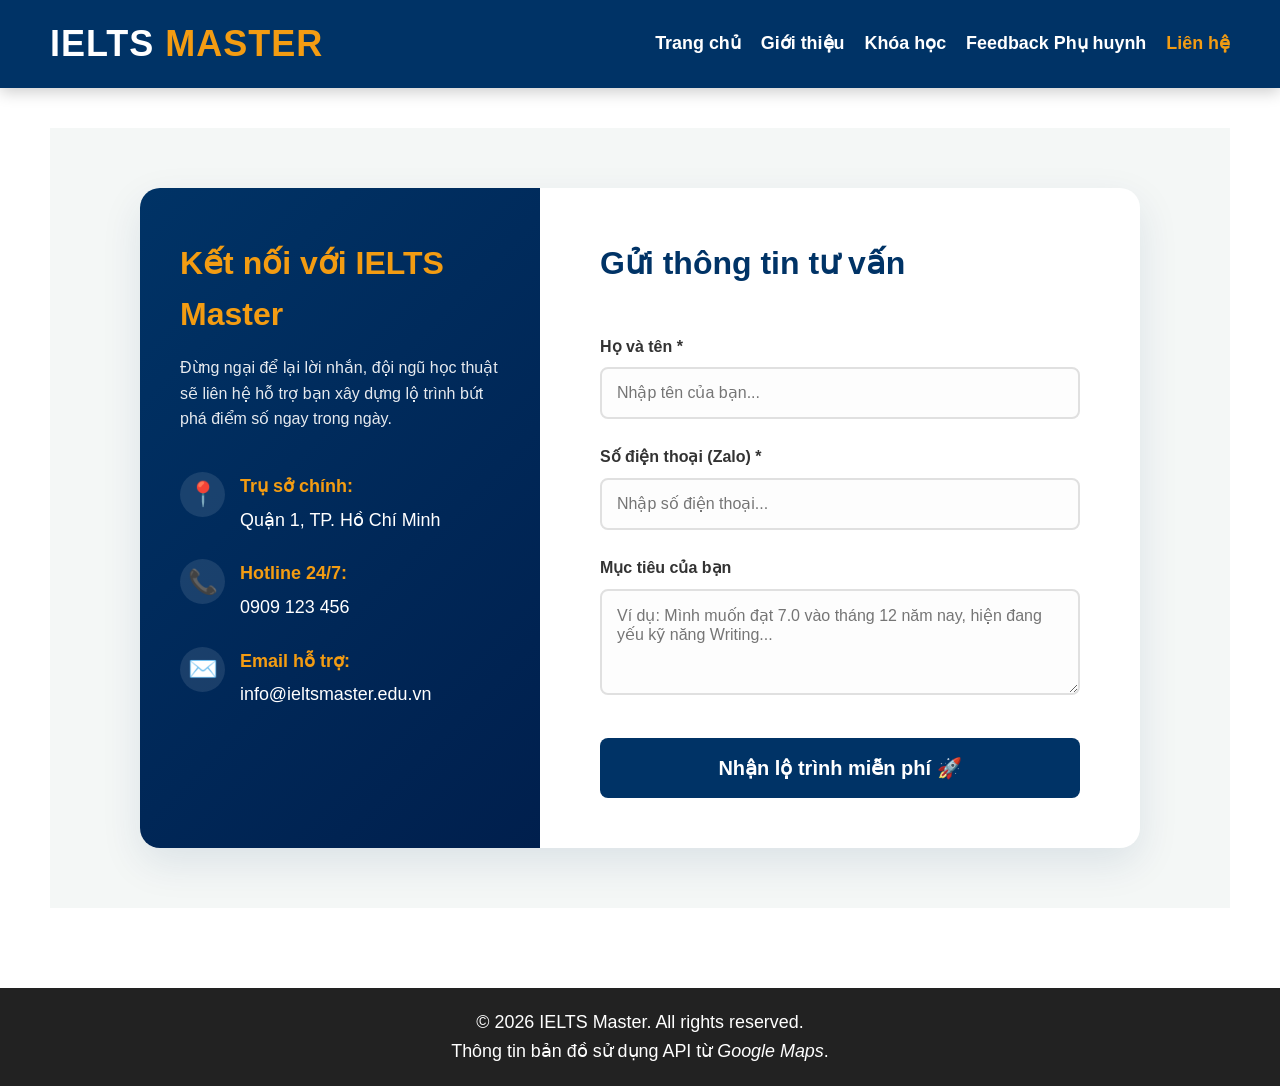
<file: contact.html>
<!DOCTYPE html>
<html lang="vi">
<head>
    <meta charset="UTF-8">
    <meta name="viewport" content="width=device-width, initial-scale=1.0">
    <title>Liên hệ | Trung tâm IELTS Master</title>
    <link rel="stylesheet" href="css/style.css">
</head>
<body>
    <header>
        <div class="logo">
            <a href="index.html" class="text-logo">IELTS <span class="highlight">MASTER</span></a>
        </div>
       <nav>
    <ul>
        <li><a href="index.html">Trang chủ</a></li>
        <li><a href="about.html">Giới thiệu</a></li>
        <li><a href="courses.html">Khóa học</a></li>
        <li><a href="feedback.html">Feedback Phụ huynh</a></li>
        <li><a href="contact.html" class="active">Liên hệ</a></li>
    </ul>
</nav>
    </header>

    <main>
        <section class="contact-wrapper">
            <div class="contact-card">
                
                <!-- Cột trái: Thông tin liên hệ nền Xanh Navy -->
                <div class="contact-info">
                    <h2>Kết nối với IELTS Master</h2>
                    <p>Đừng ngại để lại lời nhắn, đội ngũ học thuật sẽ liên hệ hỗ trợ bạn xây dựng lộ trình bứt phá điểm số ngay trong ngày.</p>
                    
                    <ul class="info-list">
                        <li>
                            <span class="icon">📍</span>
                            <div class="info-detail">
                                <strong>Trụ sở chính:</strong>
                                <span>Quận 1, TP. Hồ Chí Minh</span>
                            </div>
                        </li>
                        <li>
                            <span class="icon">📞</span>
                            <div class="info-detail">
                                <strong>Hotline 24/7:</strong>
                                <span>0909 123 456</span>
                            </div>
                        </li>
                        <li>
                            <span class="icon">✉️</span>
                            <div class="info-detail">
                                <strong>Email hỗ trợ:</strong>
                                <span>info@ieltsmaster.edu.vn</span>
                            </div>
                        </li>
                    </ul>
                </div>

                <!-- Cột phải: Form nhập liệu nền Trắng -->
                <div class="contact-form">
                    <h2>Gửi thông tin tư vấn</h2>
                    <form action="#" method="POST">
                        <div class="form-group">
                            <label for="name">Họ và tên *</label>
                            <input type="text" id="name" placeholder="Nhập tên của bạn..." required>
                        </div>
                        
                        <div class="form-group">
                            <label for="phone">Số điện thoại (Zalo) *</label>
                            <input type="tel" id="phone" placeholder="Nhập số điện thoại..." required>
                        </div>
                        
                        <div class="form-group">
                            <label for="message">Mục tiêu của bạn</label>
                            <textarea id="message" rows="4" placeholder="Ví dụ: Mình muốn đạt 7.0 vào tháng 12 năm nay, hiện đang yếu kỹ năng Writing..."></textarea>
                        </div>
                        
                        <button type="submit" class="btn-submit">Nhận lộ trình miễn phí 🚀</button>
                    </form>
                </div>
                
            </div>
        </section>
    </main>

    <footer>
        <div class="footer-content">
            <p>&copy; 2026 IELTS Master. All rights reserved.</p>
            <p>Thông tin bản đồ sử dụng API từ <em>Google Maps</em>.</p>
        </div>
    </footer>
</body>
</html>
</file>
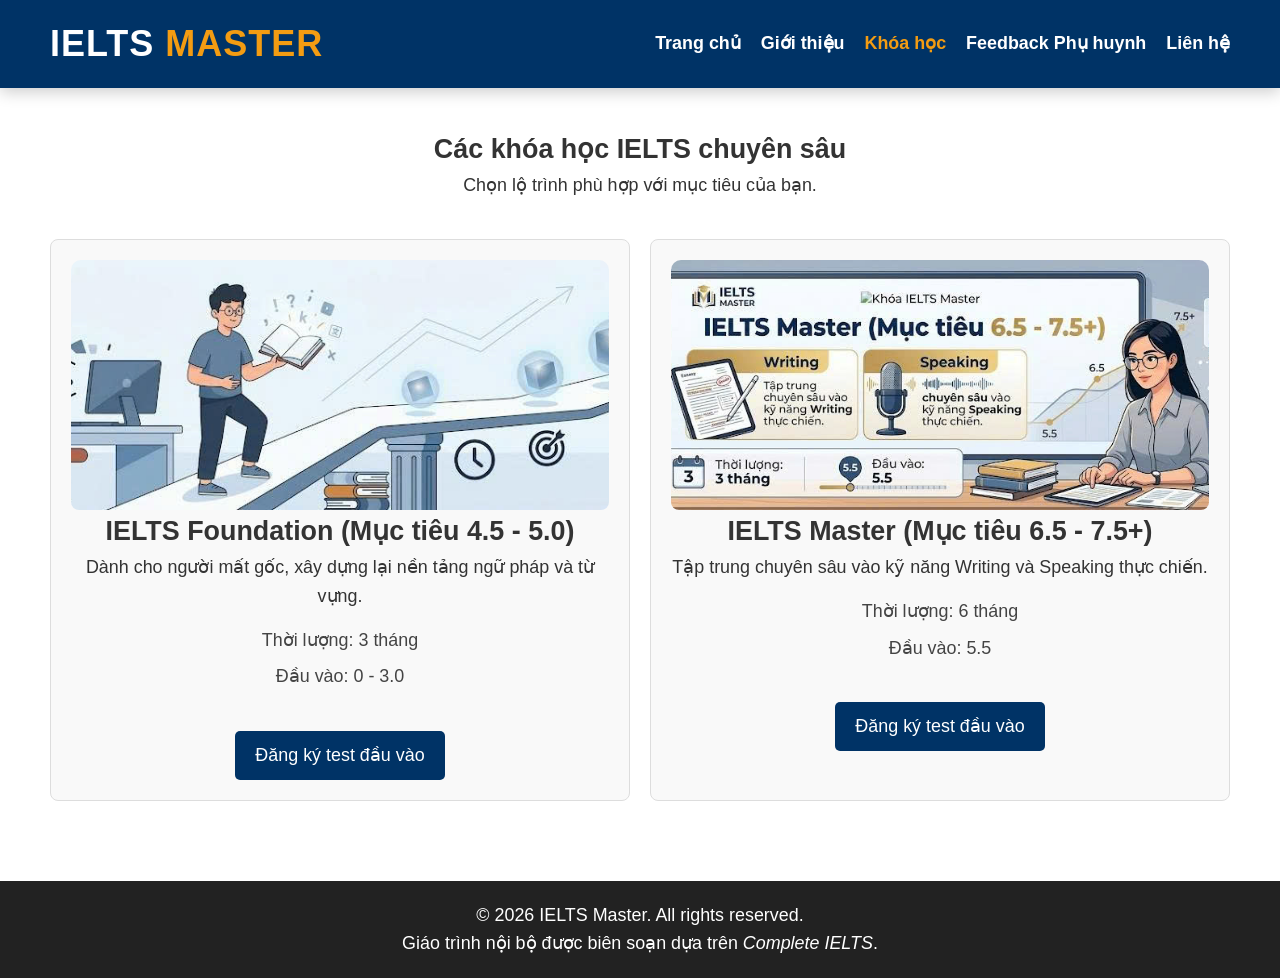
<file: courses.html>
<!DOCTYPE html>
<html lang="vi">
<head>
    <meta charset="UTF-8">
    <meta name="viewport" content="width=device-width, initial-scale=1.0">
    <title>Khóa học | Trung tâm IELTS Master</title>
    <link rel="stylesheet" href="css/style.css">
</head>
<body>
    <header>
        <div class="logo">
            <a href="index.html" class="text-logo">IELTS <span class="highlight">MASTER</span></a>
        </div>
      <nav>
    <ul>
        <li><a href="index.html">Trang chủ</a></li>
        <li><a href="about.html">Giới thiệu</a></li>
        <li><a href="courses.html" class="active">Khóa học</a></li>
        <li><a href="feedback.html">Feedback Phụ huynh</a></li>
        <li><a href="contact.html">Liên hệ</a></li>
    </ul>
</nav>
    </header>

    <main>
        <section class="course-list">
            <div class="section-title" style="text-align: center; margin-bottom: 40px;">
                <h1>Các khóa học IELTS chuyên sâu</h1>
                <p>Chọn lộ trình phù hợp với mục tiêu của bạn.</p>
            </div>

            <!-- Khối chứa danh sách khóa học đã được bọc đúng thẻ -->
            <div class="course-grid">
                <article class="course-item">
                    <img src="images/course-foundation.jpg" alt="Khóa IELTS Foundation">
                    <div class="course-info">
                        <h2>IELTS Foundation (Mục tiêu 4.5 - 5.0)</h2>
                        <p>Dành cho người mất gốc, xây dựng lại nền tảng ngữ pháp và từ vựng.</p>
                        <ul>
                            <li>Thời lượng: 3 tháng</li>
                            <li>Đầu vào: 0 - 3.0</li>
                        </ul>
                        <a href="contact.html" class="btn-secondary">Đăng ký test đầu vào</a>
                    </div>
                </article>

                <article class="course-item">
                    <img src="images/course-master.jpg" alt="Khóa IELTS Master">
                    <div class="course-info">
                        <h2>IELTS Master (Mục tiêu 6.5 - 7.5+)</h2>
                        <p>Tập trung chuyên sâu vào kỹ năng Writing và Speaking thực chiến.</p>
                        <ul>
                            <li>Thời lượng: 6 tháng</li>
                            <li>Đầu vào: 5.5</li>
                        </ul>
                        <a href="contact.html" class="btn-secondary">Đăng ký test đầu vào</a>
                    </div>
                </article>
            </div>
        </section>
    </main>

    <footer>
        <div class="footer-content">
            <p>&copy; 2026 IELTS Master. All rights reserved.</p>
            <p>Giáo trình nội bộ được biên soạn dựa trên <em>Complete IELTS</em>.</p>
        </div>
    </footer>
</body>
</html>
</file>
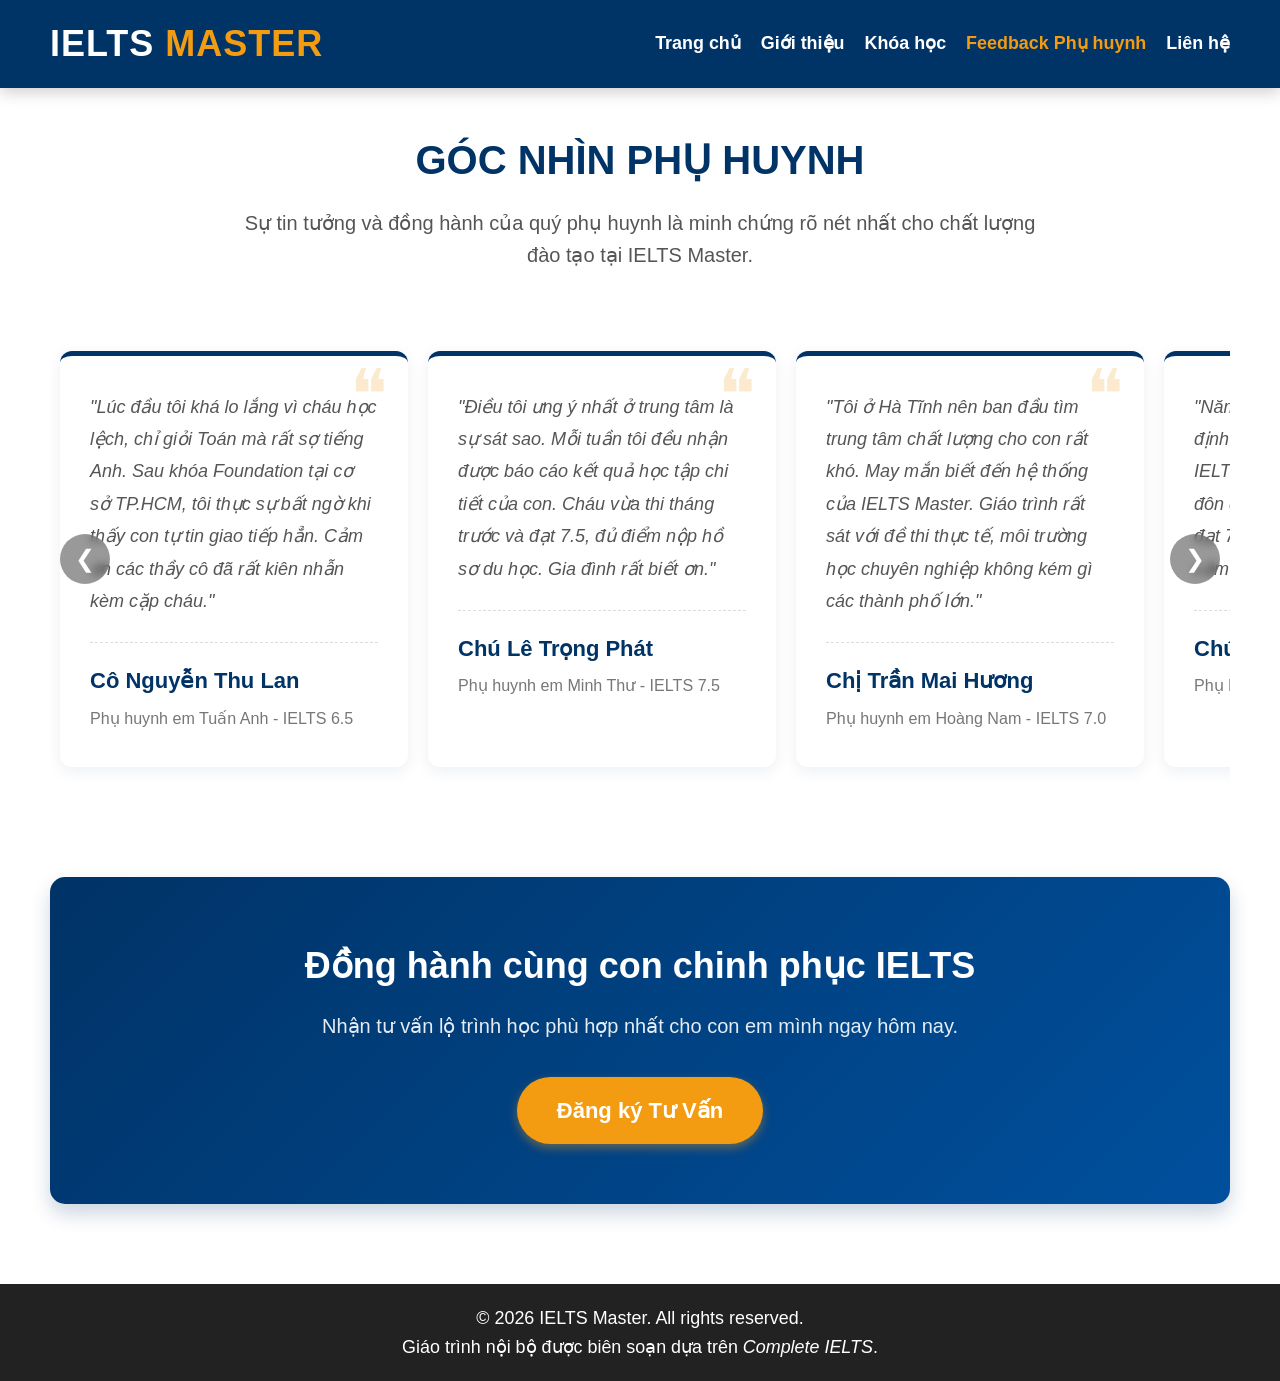
<file: feedback.html>
<!DOCTYPE html>
<html lang="vi">
<head>
    <meta charset="UTF-8">
    <meta name="viewport" content="width=device-width, initial-scale=1.0">
    <title>Góc nhìn Phụ huynh | Trung tâm IELTS Master</title>
    <link rel="stylesheet" href="css/style.css">
</head>
<body>
    <header>
        <div class="logo">
            <a href="index.html" class="text-logo">IELTS <span class="highlight">MASTER</span></a>
        </div>
       <nav>
    <ul>
        <li><a href="index.html">Trang chủ</a></li>
        <li><a href="about.html">Giới thiệu</a></li>
        <li><a href="courses.html">Khóa học</a></li>
        <li><a href="feedback.html" class="active">Feedback Phụ huynh</a></li>
        <li><a href="contact.html">Liên hệ</a></li>
    </ul>
</nav>
    </header>

    <main>
        <section class="parent-feedback">
            <div class="feedback-header">
                <h1>Góc nhìn Phụ huynh</h1>
                <p class="lead-text">Sự tin tưởng và đồng hành của quý phụ huynh là minh chứng rõ nét nhất cho chất lượng đào tạo tại IELTS Master.</p>
            </div>

            <div class="feedback-grid">
          <!-- Bọc thanh trượt và 2 nút mũi tên -->
            <div class="slider-wrapper">
                <button class="slider-btn prev-btn" id="prevBtn">&#10094;</button>
                
                <div class="slider-container">
                    <!-- Danh sách các thẻ nằm trong track trượt -->
                    <div class="feedback-track" id="feedbackTrack">
                        
                        <!-- Thẻ Feedback 1 -->
                        <article class="feedback-card">
                            <div class="quote-icon">❝</div>
                            <p class="feedback-text">"Lúc đầu tôi khá lo lắng vì cháu học lệch, chỉ giỏi Toán mà rất sợ tiếng Anh. Sau khóa Foundation tại cơ sở TP.HCM, tôi thực sự bất ngờ khi thấy con tự tin giao tiếp hẳn. Cảm ơn các thầy cô đã rất kiên nhẫn kèm cặp cháu."</p>
                            <div class="parent-info">
                                <h4>Cô Nguyễn Thu Lan</h4>
                                <span>Phụ huynh em Tuấn Anh - IELTS 6.5</span>
                            </div>
                        </article>

                        <!-- Thẻ Feedback 2 -->
                        <article class="feedback-card">
                            <div class="quote-icon">❝</div>
                            <p class="feedback-text">"Điều tôi ưng ý nhất ở trung tâm là sự sát sao. Mỗi tuần tôi đều nhận được báo cáo kết quả học tập chi tiết của con. Cháu vừa thi tháng trước và đạt 7.5, đủ điểm nộp hồ sơ du học. Gia đình rất biết ơn."</p>
                            <div class="parent-info">
                                <h4>Chú Lê Trọng Phát</h4>
                                <span>Phụ huynh em Minh Thư - IELTS 7.5</span>
                            </div>
                        </article>

                        <!-- Thẻ Feedback 3 -->
                        <article class="feedback-card">
                            <div class="quote-icon">❝</div>
                            <p class="feedback-text">"Tôi ở Hà Tĩnh nên ban đầu tìm trung tâm chất lượng cho con rất khó. May mắn biết đến hệ thống của IELTS Master. Giáo trình rất sát với đề thi thực tế, môi trường học chuyên nghiệp không kém gì các thành phố lớn."</p>
                            <div class="parent-info">
                                <h4>Chị Trần Mai Hương</h4>
                                <span>Phụ huynh em Hoàng Nam - IELTS 7.0</span>
                            </div>
                        </article>

                        <!-- Thẻ Feedback 4 -->
                        <article class="feedback-card">
                            <div class="quote-icon">❝</div>
                            <p class="feedback-text">"Năm nay con lên lớp 12, gia đình định hướng xét tuyển đại học bằng IELTS. Nhờ lộ trình tinh gọn và sự đôn đốc của các thầy cô, cháu đã đạt 7.0 kịp thời gian nộp hồ sơ. Rất cảm ơn trung tâm!"</p>
                            <div class="parent-info">
                                <h4>Chú Phạm Văn Cường</h4>
                                <span>Phụ huynh em Gia Bảo - IELTS 7.0</span>
                            </div>
                        </article>

                        <!-- Thẻ Feedback 5 -->
                        <article class="feedback-card">
                            <div class="quote-icon">❝</div>
                            <p class="feedback-text">"Con gái tôi vốn nhút nhát, rất sợ giao tiếp tiếng Anh. Từ ngày học với giáo viên bản xứ ở đây, cháu vui vẻ và hay tự luyện nói ở nhà hơn hẳn. Vừa rồi thi Speaking cháu được 7.5, gia đình mừng lắm."</p>
                            <div class="parent-info">
                                <h4>Cô Trần Thị Bích</h4>
                                <span>Phụ huynh em Mai Anh - IELTS 6.5</span>
                            </div>
                        </article>

                        <!-- Thẻ Feedback 6 -->
                        <article class="feedback-card">
                            <div class="quote-icon">❝</div>
                            <p class="feedback-text">"Kỹ năng Viết của con tôi trước đây rất yếu, hay bị lạc đề. Nhờ trung tâm chấm chữa bài chi tiết từng lỗi ngữ pháp và từ vựng, điểm Writing của con đã tăng ngoạn mục. Đội ngũ thực sự rất chuyên nghiệp và có tâm."</p>
                            <div class="parent-info">
                                <h4>Chị Lê Hoàng Yến</h4>
                                <span>Phụ huynh em Đức Trí - IELTS 7.5</span>
                            </div>
                        </article>

                    </div>
                </div>
                
                <button class="slider-btn next-btn" id="nextBtn">&#10095;</button>
            </div>
        </section>
        
        <!-- Kêu gọi hành động chung dưới cùng -->
        <section class="cta-section">
            <h2>Đồng hành cùng con chinh phục IELTS</h2>
            <p>Nhận tư vấn lộ trình học phù hợp nhất cho con em mình ngay hôm nay.</p>
            <a href="contact.html" class="btn-cta">Đăng ký Tư Vấn</a>
        </section>
    </main>

    <footer>
        <div class="footer-content">
            <p>&copy; 2026 IELTS Master. All rights reserved.</p>
            <p>Giáo trình nội bộ được biên soạn dựa trên <em>Complete IELTS</em>.</p>
        </div>
    </footer>
<!-- Script xử lý trượt Slider tự động tính toán kích thước -->
    <script>
        const track = document.getElementById('feedbackTrack');
        const prevBtn = document.getElementById('prevBtn');
        const nextBtn = document.getElementById('nextBtn');
        const cards = document.querySelectorAll('.feedback-card');
        
        let currentIndex = 0;
        
        function updateSlider() {
            // Lấy kích thước thực tế của thẻ + 20px khoảng cách gap
            const cardWidth = cards[0].offsetWidth;
            const gap = 20; 
            const moveAmount = currentIndex * (cardWidth + gap);
            
            track.style.transform = `translateX(-${moveAmount}px)`;
        }
        
        nextBtn.addEventListener('click', () => {
            // Tự động tính số lượng thẻ đang hiển thị trên màn hình
            const cardsInView = Math.floor(track.parentElement.offsetWidth / cards[0].offsetWidth);
            
            // Chỉ trượt tiếp nếu chưa đến thẻ cuối cùng
            if (currentIndex < cards.length - cardsInView) {
                currentIndex++;
                updateSlider();
            }
        });
        
        prevBtn.addEventListener('click', () => {
            if (currentIndex > 0) {
                currentIndex--;
                updateSlider();
            }
        });
        
        // Trả slider về vị trí ban đầu nếu người dùng thay đổi kích thước cửa sổ web
        window.addEventListener('resize', () => {
            currentIndex = 0;
            updateSlider();
        });
    </script>
</body>
</html>
</file>
<file: css/style.css>
/* css/style.css */
* { margin: 0; padding: 0; box-sizing: border-box; font-family: 'Segoe UI', Tahoma, Geneva, Verdana, sans-serif; }
body { line-height: 1.6; color: #333; }
header { background: #003366; color: white; display: flex; flex-direction: row; justify-content: space-between; align-items: center; padding: 15px 50px; }
nav ul { list-style: none; display: flex; gap: 20px; }
nav a { color: white; text-decoration: none; font-weight: bold; transition: color 0.3s; }
nav a:hover, nav a.active { color: #f39c12; }
main { padding: 40px 50px; min-height: 60vh; }
.hero-banner { display: flex; align-items: center; gap: 30px; background: #f4f7f6; padding: 40px; border-radius: 8px; }
.btn-primary, .btn-secondary { display: inline-block; padding: 10px 20px; background: #003366; color: white; text-decoration: none; border-radius: 5px; margin-top: 15px; }
.feature-list, .teacher-grid, .course-grid { display: grid; grid-template-columns: repeat(auto-fit, minmax(300px, 1fr)); gap: 20px; margin-top: 20px; }
.feature-item, .teacher-card, .course-item { background: #f9f9f9; padding: 20px; border-radius: 8px; text-align: center; border: 1px solid #ddd; }
.contact-container { display: flex; gap: 40px; margin-top: 20px; }
.contact-form { flex: 1; display: flex; flex-direction: column; gap: 15px; }
.contact-form input, .contact-form textarea { width: 100%; padding: 10px; border: 1px solid #ccc; border-radius: 4px; }
footer { background: #222; color: white; text-align: center; padding: 20px; margin-top: 40px; }
img { max-width: 100%; height: auto; border-radius: 8px; }

.text-logo {
    color: white;
    font-size: 32px;
    font-weight: 900; 
    text-decoration: none;
    letter-spacing: 1px;
}

.text-logo .highlight {
    color: #f39c12; 
}

body {
    font-size: 112%; /* Tăng 12% toàn trang */
}

/* Kích thước Tiêu đề lớn */
.about-header h1, .feedback-header h1 { font-size: 40px; }
.text-logo, .cta-section h2, .testimonials h2, .branches-section h2, .teachers h2, .team-group-photo h2 { font-size: 36px; }

/* Kích thước Tiêu đề khối (Thẻ card) */
.team-commitment h3 { font-size: 27px; }
.branch-card h3, .about-block h3, .teacher-card h3, .btn-cta, .testi-card .stars, .parent-info h4 { font-size: 22px; }

/* Kích thước Chữ nhấn mạnh */
.cta-section p, .lead-text, .hotline-box strong, .testi-card h4 { font-size: 20px; }

/* Kích thước Văn bản thường */
.team-commitment p, .branch-card p, .teacher-card p, .testi-card p, .about-block ul li, .about-block p, .feedback-text { font-size: 18px; }
.hotline-box span { font-size: 16px; }
.branch-icon { font-size: 40px; }

/* Trạng thái Menu đang chọn và khi di chuột */
nav a:hover, nav a.active {
    color: #f39c12;
}

/* Nút Kêu gọi hành động (CTA) */
.cta-section {
    background: linear-gradient(135deg, #003366, #00509e);
    color: white;
    text-align: center;
    padding: 60px 20px;
    margin-top: 80px;
    border-radius: 15px;
    box-shadow: 0 10px 20px rgba(0, 51, 102, 0.2);
}
.cta-section h2 { margin-bottom: 15px; }
.cta-section p { margin-bottom: 35px; opacity: 0.9; }

.btn-cta {
    background: #f39c12;
    color: white;
    padding: 16px 40px;
    font-weight: 900;
    text-decoration: none;
    border-radius: 50px;
    display: inline-block;
    transition: all 0.3s ease;
    box-shadow: 0 4px 10px rgba(243, 156, 18, 0.4);
}
.btn-cta:hover {
    background: #e67e22;
    transform: scale(1.05);
    box-shadow: 0 6px 15px rgba(243, 156, 18, 0.6);
}

/* --- Cảm nhận học viên --- */
.testimonials { text-align: center; margin-top: 60px; }
.testimonials h2 { margin-bottom: 30px; color: #003366; }
.testimonial-grid { display: flex; gap: 30px; justify-content: center; flex-wrap: wrap; }
.testi-card {
    background: white; padding: 30px; border-radius: 10px;
    max-width: 450px; border-top: 4px solid #f39c12;
    box-shadow: 0 4px 15px rgba(0,0,0,0.08); transition: transform 0.3s ease;
}
.testi-card:hover { transform: translateY(-5px); }
.testi-card .stars { margin-bottom: 15px; }
.testi-card p { font-style: italic; margin-bottom: 15px; color: #555; line-height: 1.8; }
.testi-card h4 { color: #003366; }

/* --- Hệ thống cơ sở --- */
.branches-section { text-align: center; margin-top: 60px; padding: 40px 0; }
.branches-section h2 { color: #003366; margin-bottom: 10px; }
.section-desc { color: #666; margin-bottom: 35px; }
.branch-grid { display: grid; grid-template-columns: repeat(auto-fit, minmax(280px, 1fr)); gap: 30px; padding: 0 20px; }
.branch-card {
    background: #ffffff; border: 1px solid #e0e0e0; border-radius: 10px;
    padding: 30px 20px; text-align: left; display: flex; flex-direction: column;
    transition: box-shadow 0.3s ease;
}
.branch-card:hover { box-shadow: 0 8px 25px rgba(0, 51, 102, 0.1); }
.branch-icon { margin-bottom: 15px; }
.branch-card h3 { color: #003366; margin-bottom: 10px; }
.branch-card p { color: #555; line-height: 1.5; margin-bottom: 20px; flex-grow: 1; }
.hotline-box {
    background: #f9f9f9; padding: 12px; border-radius: 4px;
    border-left: 4px solid #f39c12; display: flex;
    justify-content: space-between; align-items: center;
}
.hotline-box span { color: #555; }
.hotline-box strong { color: #f39c12; }

/* Cân bằng ảnh khóa học */
.course-item img {
    width: 100%;
    height: 250px;
    object-fit: cover;
    object-position: center;
    border-top-left-radius: 10px;
    border-top-right-radius: 10px;
    display: block;
}
/* Xóa dấu chấm thừa và căn lề chữ */
.course-info ul {
    list-style: none;
    padding: 0;
    margin: 15px 0 25px 0;
}
.course-info ul li { margin-bottom: 8px; color: #444; }

/* --- Giới thiệu chung --- */
.about-us { margin-bottom: 60px; }
.about-header { text-align: center; margin-bottom: 40px; }
.about-header h1 { color: #003366; text-transform: uppercase; margin-bottom: 15px; }
.lead-text { color: #555; max-width: 800px; margin: 0 auto; line-height: 1.6; }
.about-content { display: grid; grid-template-columns: repeat(auto-fit, minmax(300px, 1fr)); gap: 30px; }

.about-block {
    background: #f9fbfd; padding: 30px; border-radius: 10px;
    border-top: 4px solid #f39c12; transition: transform 0.3s ease;
    box-shadow: 0 4px 15px rgba(0, 51, 102, 0.05);
}
.about-block:hover { transform: translateY(-8px); box-shadow: 0 8px 25px rgba(0, 51, 102, 0.1); }
.about-block h3 { color: #003366; margin-bottom: 15px; }
.about-block p { color: #444; line-height: 1.6; }
.about-block ul { list-style: none; padding-left: 0; }
.about-block ul li { position: relative; padding-left: 25px; margin-bottom: 12px; color: #444; line-height: 1.5; }
.about-block ul li::before { content: "✓"; color: #f39c12; font-weight: bold; position: absolute; left: 0; top: 0; }

/* --- Đội ngũ giảng viên --- */
.teachers h2, .team-group-photo h2 { color: #003366; text-transform: uppercase; letter-spacing: 1px; }

/* Card giáo viên */
.teacher-card { text-align: center; }
.teacher-card img {
    width: 100%; height: auto; aspect-ratio: 4 / 3;
    object-fit: cover; object-position: center 10%;
    border-radius: 8px; display: block;
}
.teacher-card h3 { color: #003366; margin-top: 15px; margin-bottom: 10px; }
.teacher-card h3::after {
    content: ""; display: block; width: 40px; height: 3px;
    background-color: #f39c12; margin: 10px auto 0;
}
.teacher-card p { color: #555; line-height: 1.6; }
.teacher-card:hover { box-shadow: 0 8px 20px rgba(0, 51, 102, 0.15); border-color: #003366; transition: all 0.3s ease; }

/* Cam kết đội ngũ */
.team-commitment {
    display: flex; align-items: center; gap: 30px; background: #f4f7f6;
    padding: 30px; border-radius: 10px; margin-top: 40px; border-left: 6px solid #f39c12;
}
.team-commitment .team-img { flex: 1; max-width: 40%; border-radius: 8px; object-fit: cover; box-shadow: 0 4px 10px rgba(0,0,0,0.1); }
.team-commitment .team-text { flex: 2; }
.team-commitment h3 { color: #003366; margin-bottom: 15px; }
.team-commitment p { color: #444; line-height: 1.6; }
.team-commitment strong { color: #d35400; }

@media (max-width: 768px) {
    .team-commitment { flex-direction: column; text-align: center; border-left: none; border-top: 6px solid #f39c12; }
    .team-commitment .team-img { max-width: 100%; }
}

/* Ảnh tập thể lớn */
.team-group-photo { width: 100%; }
.full-width-img { width: 100%; height: auto; border-radius: 10px; box-shadow: 0 4px 10px rgba(0, 0, 0, 0.1); object-fit: cover; }

.feedback-header { text-align: center; margin-bottom: 50px; }
.feedback-header h1 { color: #003366; text-transform: uppercase; margin-bottom: 15px; }

/* Bọc thanh trượt */
.slider-wrapper { position: relative; width: 100%; overflow: hidden; padding: 20px 0; }
.slider-container { width: 100%; }
.feedback-track { display: flex; gap: 20px; transition: transform 0.5s ease-in-out; padding: 10px; }

/* Thẻ Feedback */
.feedback-card {
    flex: 0 0 30%; min-width: 320px; background: #ffffff;
    border-radius: 12px; padding: 35px 30px; position: relative;
    border-top: 5px solid #003366; box-shadow: 0 4px 15px rgba(0, 51, 102, 0.08);
    transition: transform 0.3s ease, box-shadow 0.3s ease;
}
.feedback-card:hover { transform: translateY(-8px); box-shadow: 0 12px 30px rgba(0, 51, 102, 0.15); }

/* Chữ và biểu tượng */
.quote-icon {
    font-size: 70px; color: #f39c12; opacity: 0.2; position: absolute;
    top: 5px; right: 20px; font-family: Georgia, serif; line-height: 1;
}
.feedback-text { font-style: italic; color: #555; line-height: 1.8; margin-bottom: 25px; position: relative; z-index: 1; }
.parent-info { border-top: 1px dashed #dcdcdc; padding-top: 20px; }
.parent-info h4 { color: #003366; margin-bottom: 5px; }
.parent-info span { color: #777; font-size: 0.9em; }

/* Nút bấm trượt mờ */
.slider-btn {
    position: absolute; top: 50%; transform: translateY(-50%);
    background: rgba(0, 0, 0, 0.4); color: white; border: none;
    width: 50px; height: 50px; border-radius: 50%; font-size: 24px;
    cursor: pointer; z-index: 10; display: flex; justify-content: center;
    align-items: center; backdrop-filter: blur(4px); transition: background 0.3s;
}
.slider-btn:hover { background: rgba(0, 0, 0, 0.7); }
.prev-btn { left: 10px; }
.next-btn { right: 10px; }

.contact-wrapper {
    padding: 60px 20px;
    background-color: #f4f7f6; /* Nền xám nhạt làm nổi bật thẻ form */
    display: flex;
    justify-content: center;
}

.contact-card {
    display: flex;
    max-width: 1000px;
    width: 100%;
    background: #fff;
    border-radius: 20px;
    box-shadow: 0 15px 40px rgba(0, 51, 102, 0.1);
    overflow: hidden; /* Cắt góc tròn cho cả 2 cột */
}

/* Cột trái: Thông tin */
.contact-info {
    flex: 4; /* Chiếm 40% chiều rộng */
    background: linear-gradient(135deg, #003366, #001f4d);
    color: white;
    padding: 50px 40px;
}

.contact-info h2 {
    font-size: 32px;
    margin-bottom: 15px;
    color: #f39c12; /* Nhấn màu cam */
}

.contact-info p {
    font-size: 16px;
    line-height: 1.6;
    margin-bottom: 40px;
    opacity: 0.9;
}

.info-list {
    list-style: none;
    padding: 0;
}

.info-list li {
    display: flex;
    align-items: flex-start;
    gap: 15px;
    margin-bottom: 25px;
}

.info-list .icon {
    font-size: 24px;
    background: rgba(255,255,255,0.1);
    width: 45px;
    height: 45px;
    display: flex;
    align-items: center;
    justify-content: center;
    border-radius: 50%;
}

.info-detail strong {
    display: block;
    font-size: 18px;
    margin-bottom: 5px;
    color: #f39c12;
}

/* Cột phải: Form */
.contact-form {
    flex: 6; /* Chiếm 60% chiều rộng */
    padding: 50px 60px;
}

.contact-form h2 {
    font-size: 32px;
    color: #003366;
    margin-bottom: 30px;
}

.form-group {
    margin-bottom: 25px;
}

.form-group label {
    display: block;
    font-size: 16px;
    color: #333;
    font-weight: bold;
    margin-bottom: 8px;
}

/* Hiệu ứng ô nhập liệu mượt mà */
.form-group input, 
.form-group textarea {
    width: 100%;
    padding: 15px;
    border: 2px solid #e0e0e0;
    border-radius: 8px;
    font-size: 16px;
    font-family: inherit;
    transition: all 0.3s ease;
    background: #fdfdfd;
}

.form-group input:focus, 
.form-group textarea:focus {
    border-color: #f39c12; 
    background: #fff;
    outline: none;
    box-shadow: 0 0 8px rgba(243, 156, 18, 0.2);
}

/* Nút Submit mới */
.btn-submit {
    width: 100%;
    background: #003366;
    color: white;
    padding: 18px;
    font-size: 20px;
    font-weight: bold;
    border: none;
    border-radius: 8px;
    cursor: pointer;
    transition: all 0.3s ease;
    margin-top: 10px;
}

.btn-submit:hover {
    background: #f39c12;
    transform: translateY(-3px);
    box-shadow: 0 8px 20px rgba(243, 156, 18, 0.3);
}

/* Responsive: Đẩy 2 cột nằm dọc trên điện thoại */
@media (max-width: 768px) {
    .contact-card {
        flex-direction: column;
    }
    .contact-form {
        padding: 40px 25px;
    }
}

header {
    position: sticky;
    top: 0;
    z-index: 1000; 
    box-shadow: 0 4px 15px rgba(0, 0, 0, 0.2); 
}
</file>
